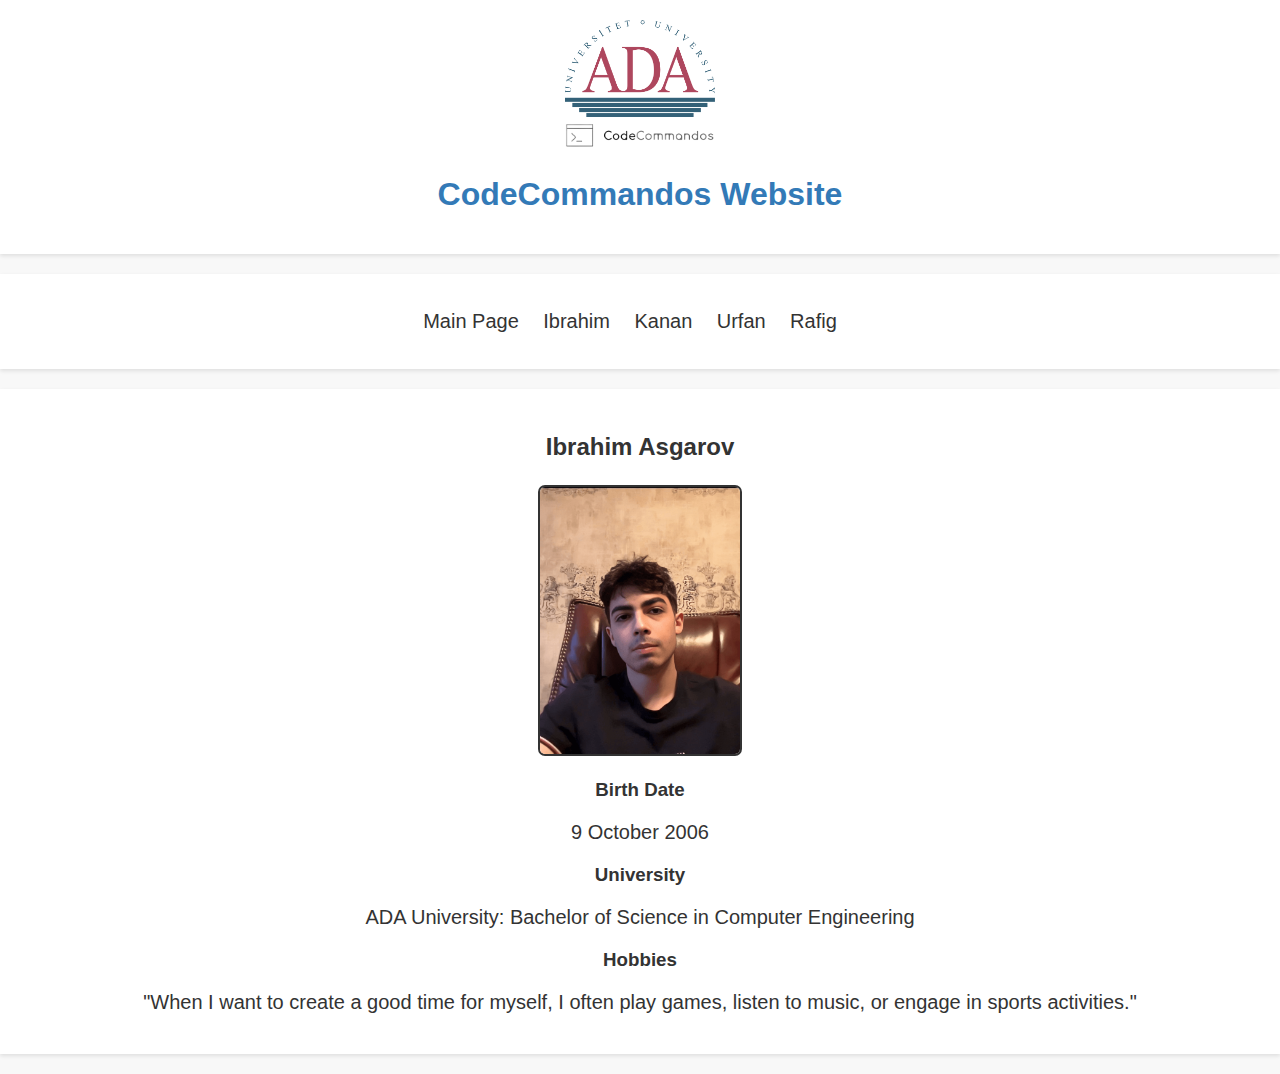
<file: Ibrahim.html>
<!DOCTYPE html>
<head>
    <meta charset="UTF-8">
    <title>Ibrahim Asgarov</title>
    <link rel="stylesheet" href="styles.css">
</head>
<body>
    <header>
        <img src=./media/ada_logo_color.png  alt="ADA" >
        <div >
            <a href="./index.html">
                <img src="./media/logo.png" alt="CodeCommandos">
            </a>
        </div>
        <h1>CodeCommandos Website</h1>
    </header>
    <nav>
        <ul>
            <li><a href=./index.html>Main Page</a></li>
            <li><a href=./Ibrahim.html>Ibrahim</a></li>
            <li><a href=./Kanan.html>Kanan</a></li>
            <li><a href=./Urfan.html>Urfan</a></li>
            <li><a href=./Rafig.html>Rafig</a></li>
        </ul>
    </nav>
    <section>
        <h3 style="font-size: 24px;">Ibrahim Asgarov</h3>
        <img src="media/Ibrahim.png" alt="IbrahimAsgarov">
        <h3>Birth Date</h3>
        <p>9 October 2006</p>
        <h3>University</h3>
        <p>ADA University: Bachelor of Science in Computer Engineering</p>
        <h3>Hobbies</h3>
        <p>"When I want to create a good time for myself, I often play games, listen to music, or engage in sports activities."</p>
    </section>

</body>
</file>
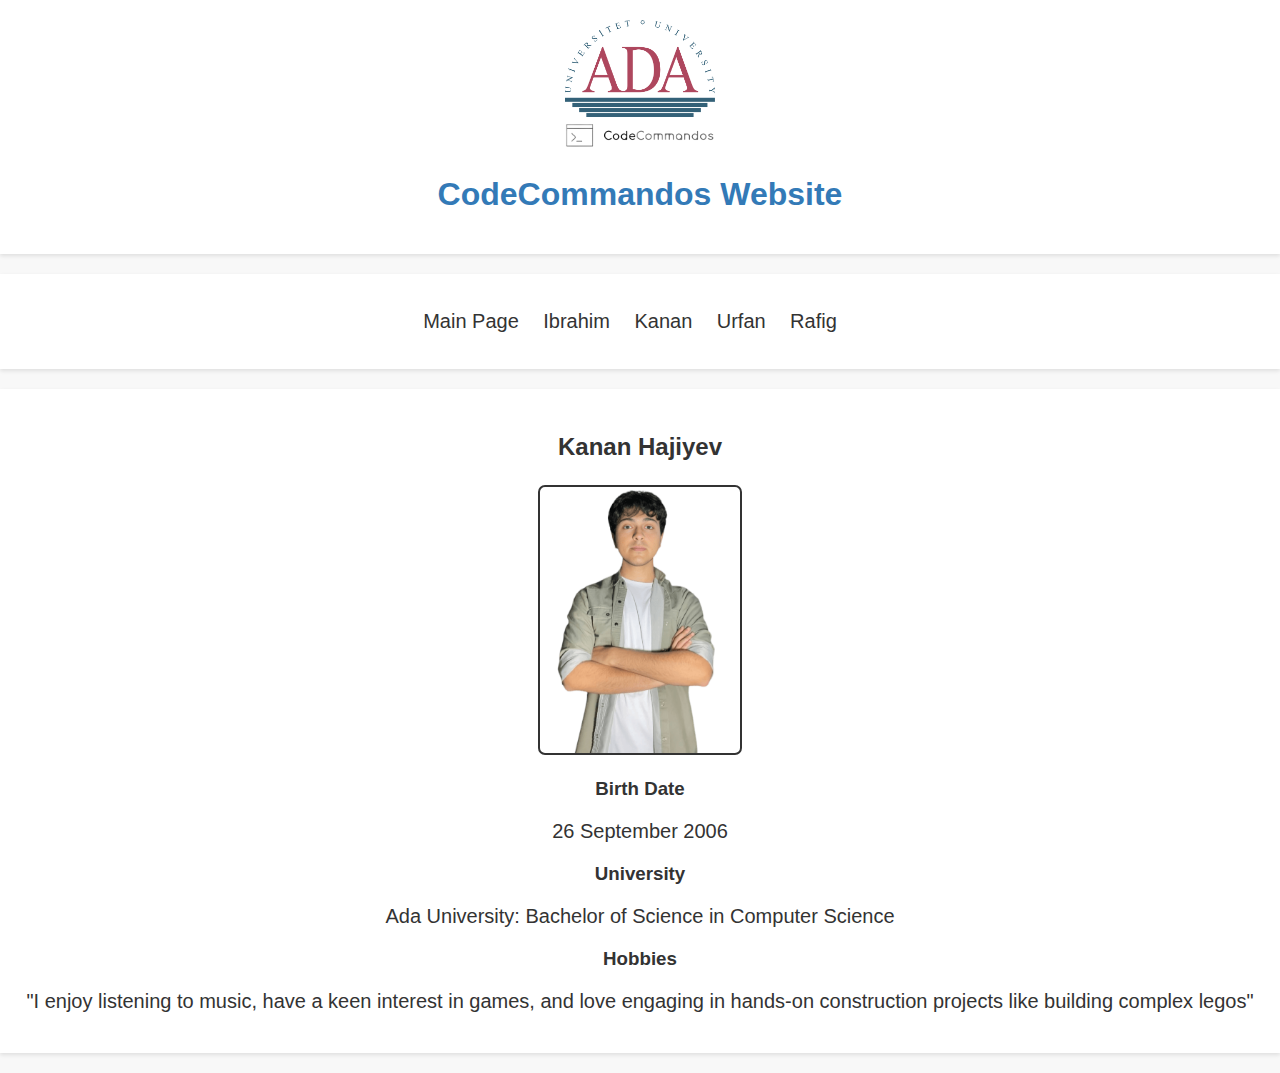
<file: Kanan.html>
<!DOCTYPE html>
<head>
    <meta charset="UTF-8">
    <title>Kanan Hajiyev</title>
    <link rel="stylesheet" href="styles.css">
</head>
<body>
    <header>
        <img src=./media/ada_logo_color.png  alt="ADA" >
        <div >
            <a href="./index.html">
                <img src="./media/logo.png" alt="CodeCommandos">
            </a>
        </div>
        <h1>CodeCommandos Website</h1>
    </header>
    <nav>
        <ul>
            <li><a href=./index.html>Main Page</a></li>
            <li><a href=./Ibrahim.html>Ibrahim</a></li>
            <li><a href=./Kanan.html>Kanan</a></li>
            <li><a href=./Urfan.html>Urfan</a></li>
            <li><a href=./Rafig.html>Rafig</a></li>
        </ul>
    </nav>
    <section>
        <h3 style="font-size: 24px;">Kanan Hajiyev</h3>
        <img src="media/Kanan.png" alt="KananHajiyev">
        <h3>Birth Date</h3>
        <p>26 September 2006</p>
        <h3>University</h3>
        <p>Ada University: Bachelor of Science in Computer Science</p>
        <h3>Hobbies</h3>
        <p>"I enjoy listening to music, have a keen interest in games, and love engaging in hands-on construction projects like building complex legos"</p>
    </section>
</body>
</file>
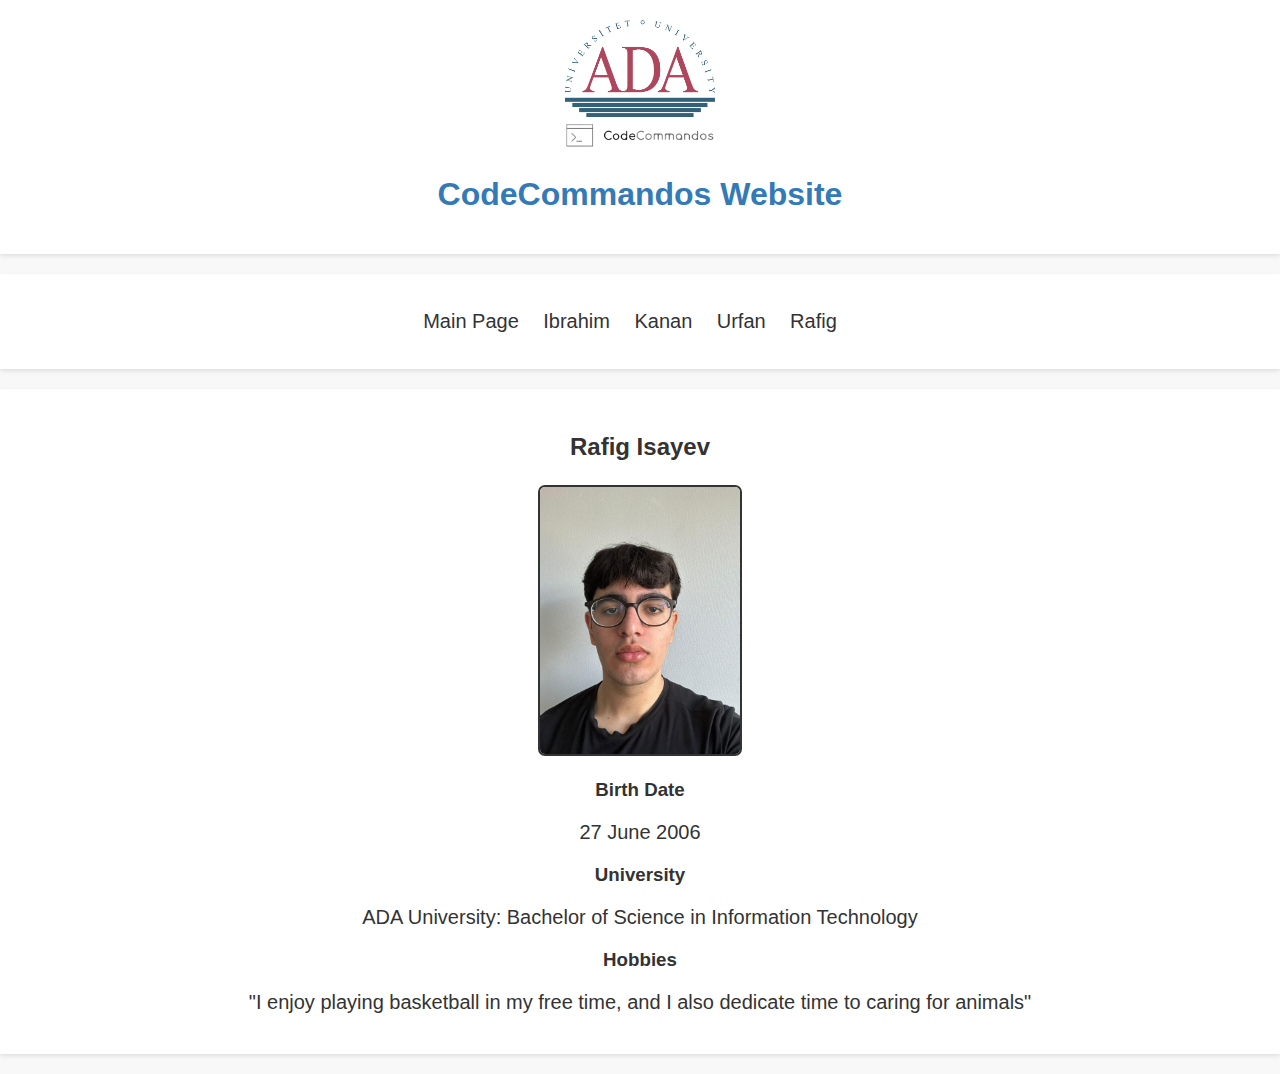
<file: Rafig.html>
<!DOCTYPE html>
<head>
    <meta charset="UTF-8">
    <title>Rafig Isayev</title>
    <link rel="stylesheet" href="styles.css">
</head>
<body>
    <header>
        <img src=./media/ada_logo_color.png  alt="ADA" >
        <div >
            <a href="./index.html">
                <img src="./media/logo.png" alt="CodeCommandos">
            </a>
        </div>
        <h1>CodeCommandos Website</h1>
    </header>
    <nav>
        <ul>
            <li><a href=./index.html>Main Page</a></li>
            <li><a href=./Ibrahim.html>Ibrahim</a></li>
            <li><a href=./Kanan.html>Kanan</a></li>
            <li><a href=./Urfan.html>Urfan</a></li>
            <li><a href=./Rafig.html>Rafig</a></li>
        </ul>
    </nav>
    <section>
        <h3 style="font-size: 24px;">Rafig Isayev</h3>
        <img src="media/Rafig.png" alt="RafigIsayev">
        <h3>Birth Date</h3>
        <p>27 June 2006</p>
        <h3>University</h3>
        <p>ADA University: Bachelor of Science in Information Technology</p>
        <h3>Hobbies</h3>
        <p>"I enjoy playing basketball in my free time, and I also dedicate time to caring for animals"</p>
    </section>

</body>
</file>
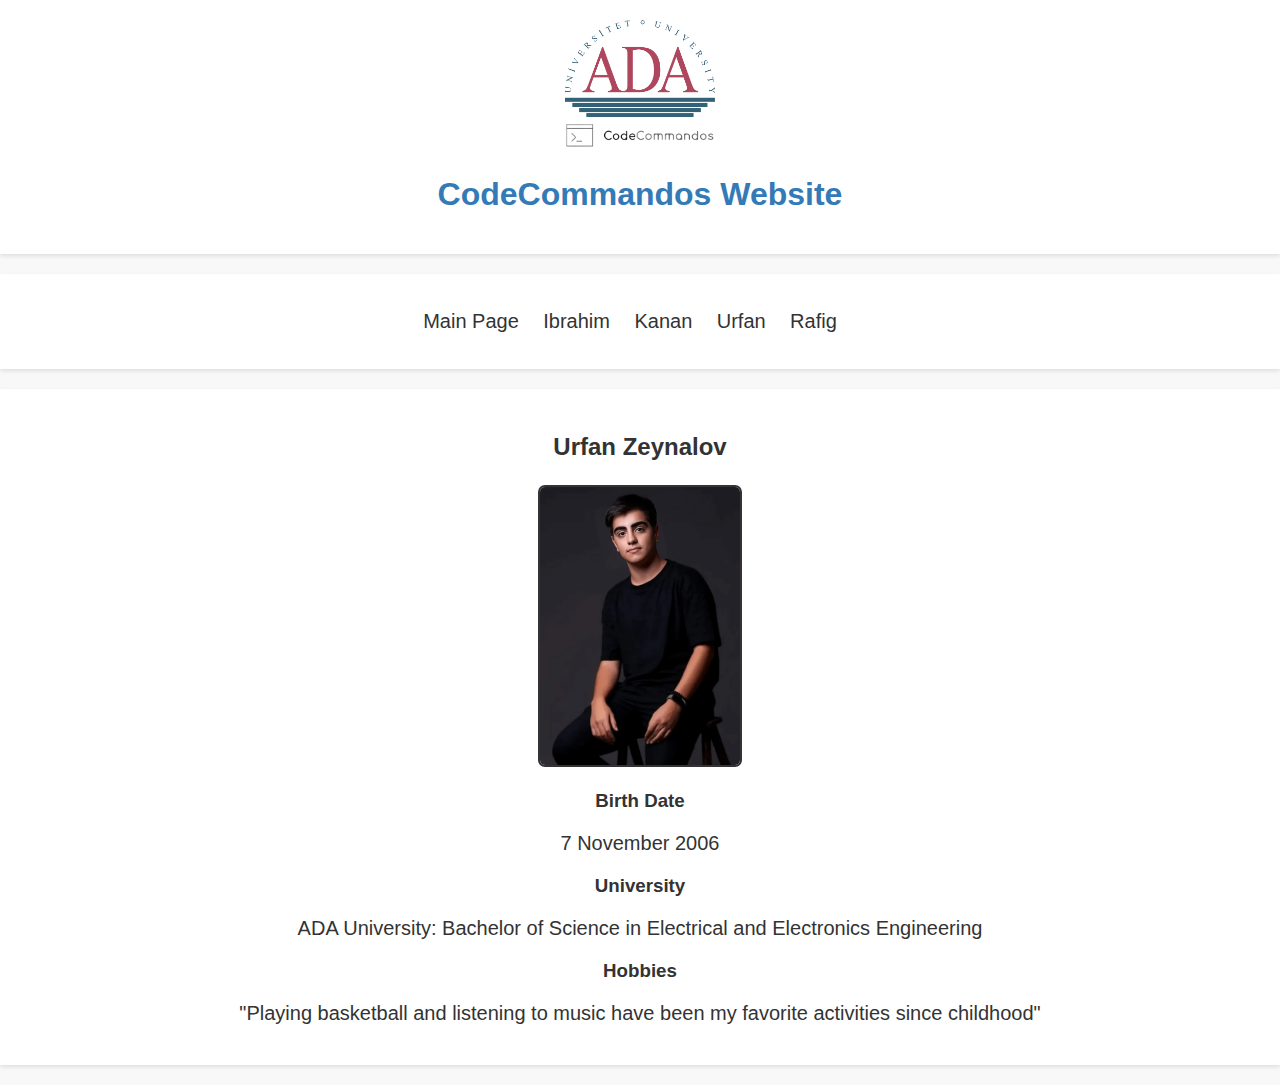
<file: Urfan.html>
<!DOCTYPE html>
<head>
    <meta charset="UTF-8">
    <title>Urfan Zeynalov</title>
    <link rel="stylesheet" href="styles.css">
</head>
<body>
    <header>
        <img src=./media/ada_logo_color.png  alt="ADA" >
        <div >
            <a href="./index.html">
                <img src="./media/logo.png" alt="CodeCommandos">
            </a>
        </div>
        <h1>CodeCommandos Website</h1>
    </header>
    <nav>
        <ul>
            <li><a href=./index.html>Main Page</a></li>
            <li><a href=./Ibrahim.html>Ibrahim</a></li>
            <li><a href=./Kanan.html>Kanan</a></li>
            <li><a href=./Urfan.html>Urfan</a></li>
            <li><a href=./Rafig.html>Rafig</a></li>
        </ul>
    </nav>
    <section>
        <h3 style="font-size: 24px;">Urfan Zeynalov</h3>
        <img src="media/Urfan.png" alt="Urfanzeynalov">
        <h3>Birth Date</h3>
        <p>7 November 2006</p>
        <h3>University</h3>
        <p>ADA University: Bachelor of Science in Electrical and Electronics Engineering</p>
        <h3>Hobbies</h3>
        <p>"Playing basketball and listening to music have been my favorite activities since childhood"</p>
    </section>

</body>
</file>
<file: styles.css>
body {
    font-family: Arial, sans-serif, serif;
    margin: 0;
    padding: 0;
    background-color: #f8f8f8;
    color: #333;
}

header, nav, section, footer {
    padding: 20px;
    margin-bottom: 20px;
    background-color: #fff;
    box-shadow: 0 2px 4px rgba(0, 0, 0, 0.1);
    text-align: center;
}
a {
    color: #337ab7;
    font-size:20px;
}
p {
    font-family: sans-serif;
    font-size: 20px;
}
h1, h2 {
    color: #337ab7;
    font-family: "Trebuchet MS", Helvetica, sans-serif;
}
h3 {
    font-weight: bold;
    font-family: "Trebuchet MS", Helvetica, sans-serif;

}

nav ul {
    list-style-type: none;
    padding: 0;
}

nav ul li {
    display: inline-block;
    margin-right: 20px;
}

nav ul li a {
    text-decoration: none;
    color: #333;
    transition: color 0.3s;
}

nav ul li a:hover {
    color: #337ab7;
}


.member-name {
    cursor: pointer;
    color: #337ab7;
}

.member-name:hover {
    text-decoration: underline;
}

.member-details {
    margin-top: 10px;
    padding: 10px;
    background-color: #f9f9f9;
    border-left: 3px solid #337ab7;
    display: none;
}

#team {
    background-color: #f9f9f9;
    padding: 30px;
    border-bottom: 1px solid #ccc;
}

#members {
    background-color: #fff;
    padding: 30px;
    border-bottom: 1px solid #ccc;
}

#hoc, #project, #info {
    background-color: #f9f9f9;
    padding: 20px;
    border-bottom: 1px solid #ccc;
}

img:not(header img){
    width: 200px;
    height: auto;
    border: 2px solid #333 ;
    border-radius: 7px;
}
header img {
    width: 150px;
    height: auto;

}
.bigphoto img {
    width: 500px !important;
    height: auto;
}

.photo img {
    float: middle;
    margin-right: 10px;
    width: 250px;

  }
</file>
